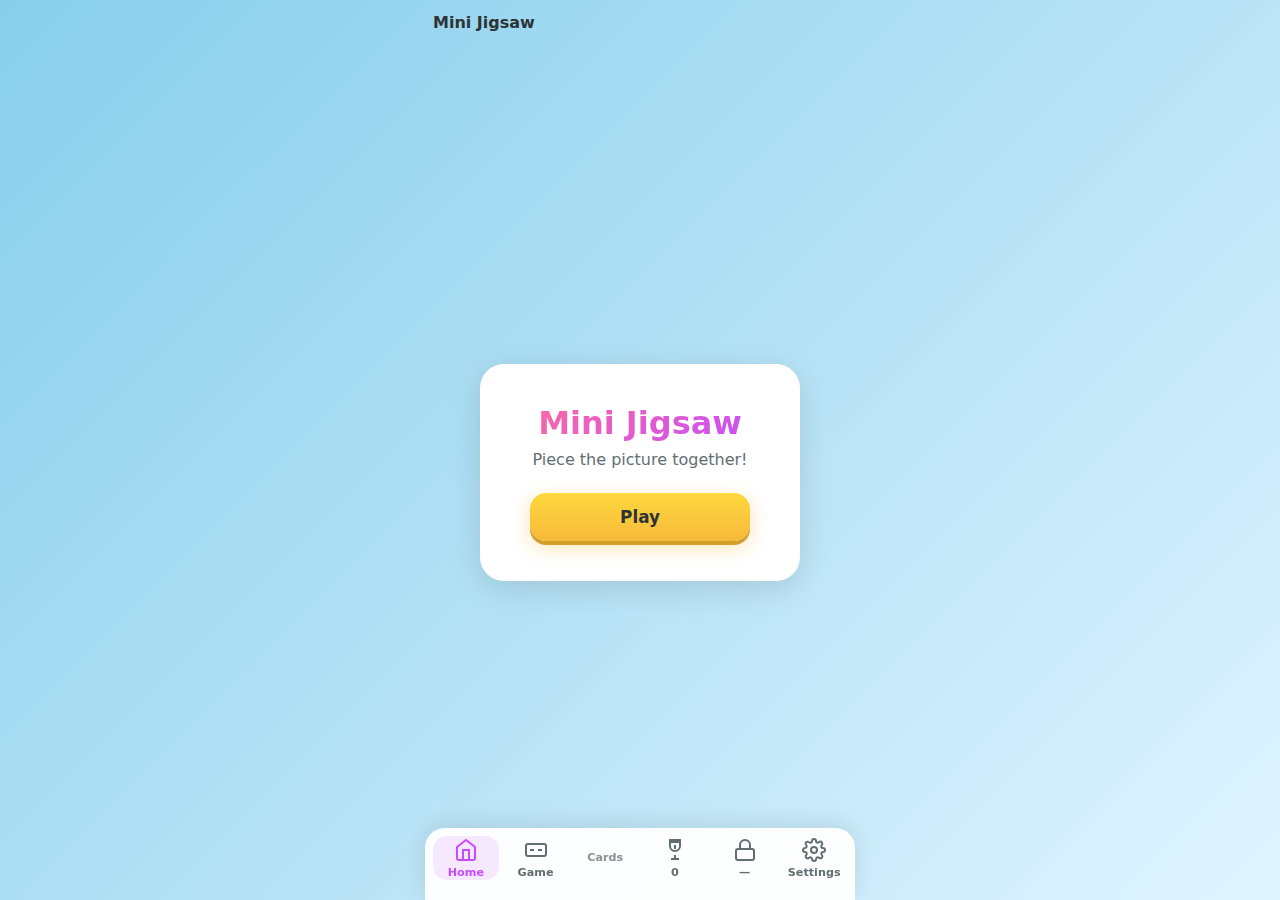
<file: Card_Puzzle/index.html>
<!DOCTYPE html>
<html lang="en">
<head>
  <meta charset="UTF-8">
  <meta name="viewport" content="width=device-width, initial-scale=1, viewport-fit=cover">
  <title>Mini Jigsaw Puzzle</title>
  <link rel="stylesheet" href="styles.css">
  <link rel="preload" as="image" href="assets/cards/card_01.png">
  <link rel="preload" as="image" href="assets/cards/card_02.png">
  <link rel="preload" as="image" href="assets/cards/card_03.png">
  <link rel="preload" as="image" href="assets/cards/card_04.png">
  <link rel="preload" as="image" href="assets/cards/card_05.png">
  <link rel="preload" as="image" href="assets/cards/card_06.png">
  <link rel="preload" as="image" href="assets/cards/card_07.png">
  <link rel="preload" as="image" href="assets/cards/card_08.png">
</head>
<body>
  <div id="app" class="app-layout">
    <header class="app-header" id="app-header">
      <div class="status-strip status-strip-game hidden" id="status-strip-game">
        <button id="btn-back" class="icon-btn btn-back" aria-label="Back">←</button>
        <div class="level-badge">
          <span id="level-number">1</span>
        </div>
        <div id="coins-display" class="coins-display">
          <span class="coins-icon">🪙</span>
          <span id="coins-count">0</span>
        </div>
        <div id="battle-pass-widget-game" class="battle-pass-widget battle-pass-widget--game hidden" aria-label="Battle Pass progress">
          <div class="battle-pass-widget-progress" role="progressbar" aria-valuenow="0" aria-valuemin="0" aria-valuemax="10">
            <span id="battle-pass-widget-fill-game" class="battle-pass-widget-fill" style="width: 0%"></span>
          </div>
          <button type="button" id="btn-battle-pass-widget-game" class="battle-pass-widget-btn">
            <span class="battle-pass-widget-icon" aria-hidden="true">⭐</span>
            <span id="battle-pass-widget-count-game" class="battle-pass-widget-count">0/10</span>
          </button>
        </div>
        <div id="wheel-widget-game" class="wheel-widget hidden" aria-label="Wheel of Fortune">
          <button type="button" id="btn-wheel-widget-game" class="wheel-widget-btn">
            <span class="wheel-widget-icon" aria-hidden="true">🎡</span>
            <span class="wheel-widget-label">FREE</span>
          </button>
          <span id="wheel-badge-game" class="wheel-badge hidden" aria-hidden="true">!</span>
        </div>
      </div>
      <div class="status-strip status-strip-start" id="status-strip-start">
        <span class="header-title">Mini Jigsaw</span>
        <div id="battle-pass-widget" class="battle-pass-widget hidden" aria-label="Battle Pass progress">
          <div class="battle-pass-widget-progress" role="progressbar" aria-valuenow="0" aria-valuemin="0" aria-valuemax="10">
            <span id="battle-pass-widget-fill" class="battle-pass-widget-fill" style="width: 0%"></span>
          </div>
          <button type="button" id="btn-battle-pass-widget" class="battle-pass-widget-btn">
            <span class="battle-pass-widget-icon" aria-hidden="true">⭐</span>
            <span id="battle-pass-widget-count" class="battle-pass-widget-count">0/10</span>
          </button>
        </div>
        <div id="wheel-widget" class="wheel-widget hidden" aria-label="Wheel of Fortune">
          <button type="button" id="btn-wheel-widget" class="wheel-widget-btn">
            <span class="wheel-widget-icon" aria-hidden="true">🎡</span>
            <span class="wheel-widget-label">FREE</span>
          </button>
          <span id="wheel-badge" class="wheel-badge hidden" aria-hidden="true">!</span>
        </div>
      </div>
    </header>

    <main class="app-main" id="app-main">
      <section id="start-screen" class="screen active">
        <div class="cards-progress-widget cards-progress-widget--home hidden" id="cards-progress-widget-home">
          <span class="cards-progress-label-inline">Cards:</span>
          <span id="cards-progress-text-home" class="cards-progress-numbers">0/8</span>
          <div class="cards-progress-bar cards-progress-bar--mini">
            <div id="cards-progress-fill-home" class="cards-progress-fill" style="width: 0%"></div>
          </div>
        </div>
        <div class="main-center">
          <div class="start-content">
            <h1 class="game-title">Mini Jigsaw</h1>
            <p class="game-subtitle">Piece the picture together!</p>
            <button id="btn-play" class="btn btn-primary">Play</button>
          </div>
        </div>
      </section>

      <section id="game-screen" class="screen">
        <div class="progress-bar">
          <span id="progress-text">Pieces placed 0 / 0</span>
        </div>
        <div class="game-area">
          <div class="board-area">
            <div id="puzzle-board" class="puzzle-board"></div>
          </div>
          <div class="tray-area">
            <div id="piece-tray" class="piece-tray"></div>
          </div>
        </div>
        <div id="debug-cheat-panel" class="debug-panel hidden">
          <button type="button" id="btn-skip-level" class="btn-debug">Skip Level</button>
        </div>
      </section>

      <section id="album-screen" class="screen">
        <header class="album-header">
          <button id="btn-album-back" class="icon-btn" aria-label="Back">←</button>
          <h1 class="album-title">Your Cards</h1>
          <div class="album-progress-wrap">
            <span id="album-progress-text">0/8</span>
          </div>
          <p id="album-event-timer" class="event-timer">Event ends in: —</p>
        </header>
        <div class="cards-progress-widget cards-progress-widget--album" id="cards-progress-widget-album">
          <div class="cards-progress-pill">
            <span class="cards-progress-label">Cards Collected:</span>
            <span id="cards-progress-text" class="cards-progress-numbers">0 / 8</span>
          </div>
          <div class="cards-progress-bar-wrap">
            <span class="cards-progress-icon cards-progress-icon--cards" aria-hidden="true">
              <svg width="28" height="28" viewBox="0 0 24 24" fill="none" stroke="currentColor" stroke-width="2.5"><rect x="2" y="4" width="8" height="16" rx="1"/><rect x="14" y="4" width="8" height="16" rx="1"/></svg>
            </span>
            <div class="cards-progress-bar">
              <div id="cards-progress-fill" class="cards-progress-fill" style="width: 0%"></div>
              <span class="cards-progress-fill-knob"></span>
            </div>
            <span id="cards-progress-gift" class="cards-progress-icon cards-progress-icon--gift" aria-hidden="true">
              <svg width="28" height="28" viewBox="0 0 24 24" fill="none" stroke="currentColor" stroke-width="2"><path d="M20 12v10H4V12"/><rect x="2" y="7" width="20" height="5" rx="1"/><path d="M12 22V7"/><path d="M12 7H7.5a2.5 2.5 0 0 1 0-5C11 2 12 7 12 7z"/><path d="M12 7h4.5a2.5 2.5 0 0 0 0-5C13 2 12 7 12 7z"/></svg>
              <span class="cards-progress-gift-lock hidden" id="cards-progress-gift-lock" aria-hidden="true">
                <svg width="14" height="14" viewBox="0 0 24 24" fill="currentColor"><rect x="3" y="11" width="18" height="11" rx="2"/><path d="M7 11V7a5 5 0 0 1 10 0v4" stroke="currentColor" stroke-width="2"/></svg>
              </span>
            </span>
          </div>
        </div>
        <div class="album-tabs" id="album-tabs" role="tablist" aria-label="Albums"></div>
        <div class="album-name" id="album-name">Safari</div>
        <div class="album-grid-wrap">
          <div id="album-grid" class="album-grid"></div>
        </div>
        <p id="album-tap-collect-hint" class="album-tap-collect hidden">Tap to Collect!</p>
      </section>
    </main>

    <nav class="bottom-nav" id="bottom-nav" aria-label="Main navigation">
      <button type="button" id="btn-cheat-auto" class="cheat-auto-btn nav-item cheat-auto-nav hidden" aria-label="Auto place one piece" title="Auto place one piece">
        <span class="cheat-auto-icon" aria-hidden="true">
          <svg width="20" height="20" viewBox="0 0 24 24" fill="none" stroke="currentColor" stroke-width="2"><path d="M13 2L3 14h9l-1 8 10-12h-9l1-8z"/></svg>
        </span>
        <span class="cheat-auto-label">AUTO</span>
      </button>
      <button type="button" class="nav-item" id="nav-home" data-screen="start-screen" aria-label="Home">
        <span class="nav-icon" aria-hidden="true">
          <svg width="24" height="24" viewBox="0 0 24 24" fill="none" stroke="currentColor" stroke-width="2"><path d="M3 9l9-7 9 7v11a2 2 0 0 1-2 2H5a2 2 0 0 1-2-2z"/><polyline points="9 22 9 12 15 12 15 22"/></svg>
        </span>
        <span class="nav-label">Home</span>
      </button>
      <button type="button" class="nav-item" id="nav-game" data-screen="game-screen" aria-label="Game">
        <span class="nav-icon" aria-hidden="true">
          <svg width="24" height="24" viewBox="0 0 24 24" fill="none" stroke="currentColor" stroke-width="2"><rect x="2" y="6" width="20" height="12" rx="2"/><path d="M6 12h4M14 12h4"/></svg>
        </span>
        <span class="nav-label">Game</span>
      </button>
      <button type="button" class="nav-item collection-btn" id="nav-collection" aria-label="Collection" title="Unlocks after Level 5" aria-disabled="false">
        <span class="nav-icon nav-icon-cards" aria-hidden="true">
          <svg width="24" height="24" viewBox="0 0 24 24" fill="none" stroke="currentColor" stroke-width="2"><rect x="2" y="4" width="8" height="16" rx="1"/><rect x="14" y="4" width="8" height="16" rx="1"/></svg>
        </span>
        <span class="nav-icon nav-icon-lock hidden" aria-hidden="true">
          <svg width="24" height="24" viewBox="0 0 24 24" fill="none" stroke="currentColor" stroke-width="2"><rect x="3" y="11" width="18" height="11" rx="2" ry="2"/><path d="M7 11V7a5 5 0 0 1 10 0v4"/></svg>
        </span>
        <span class="nav-label">Cards</span>
        <span class="collection-badge nav-badge hidden">!</span>
      </button>
      <button type="button" class="nav-item" id="nav-trophies" aria-label="Trophies">
        <span class="nav-icon" aria-hidden="true">
          <svg width="24" height="24" viewBox="0 0 24 24" fill="none" stroke="currentColor" stroke-width="2"><path d="M8 21h8M12 17v4M7 4h10v4a5 5 0 0 1-10 0V4z"/><path d="M7 4V2h10v2"/><path d="M12 7v4"/></svg>
        </span>
        <span class="nav-label"><span id="nav-trophies-count">0</span></span>
      </button>
      <button type="button" class="nav-item locked" id="nav-battle-pass" aria-label="Battle Pass (Unlocks at Level 4)" title="Unlocks at Level 4">
        <span class="nav-icon nav-icon-bp-star" aria-hidden="true">⭐</span>
        <span class="nav-icon nav-icon-bp-lock" aria-hidden="true">
          <svg width="24" height="24" viewBox="0 0 24 24" fill="none" stroke="currentColor" stroke-width="2"><rect x="3" y="11" width="18" height="11" rx="2" ry="2"/><path d="M7 11V7a5 5 0 0 1 10 0v4"/></svg>
        </span>
        <span class="nav-label"><span id="nav-battle-pass-count">0</span></span>
      </button>
      <button type="button" class="nav-item" id="nav-settings" aria-label="Settings">
        <span class="nav-icon" aria-hidden="true">
          <svg width="24" height="24" viewBox="0 0 24 24" fill="none" stroke="currentColor" stroke-width="2"><circle cx="12" cy="12" r="3"/><path d="M19.4 15a1.65 1.65 0 0 0 .33 1.82l.06.06a2 2 0 0 1 0 2.83 2 2 0 0 1-2.83 0l-.06-.06a1.65 1.65 0 0 0-1.82-.33 1.65 1.65 0 0 0-1 1.51V21a2 2 0 0 1-2 2 2 2 0 0 1-2-2v-.09A1.65 1.65 0 0 0 9 19.4a1.65 1.65 0 0 0-1.82.33l-.06.06a2 2 0 0 1-2.83 0 2 2 0 0 1 0-2.83l.06-.06a1.65 1.65 0 0 0 .33-1.82 1.65 1.65 0 0 0-1.51-1H3a2 2 0 0 1-2-2 2 2 0 0 1 2-2h.09A1.65 1.65 0 0 0 4.6 9a1.65 1.65 0 0 0-.33-1.82l-.06-.06a2 2 0 0 1 0-2.83 2 2 0 0 1 2.83 0l.06.06a1.65 1.65 0 0 0 1.82.33H9a1.65 1.65 0 0 0 1-1.51V3a2 2 0 0 1 2-2 2 2 0 0 1 2 2v.09a1.65 1.65 0 0 0 1 1.51 1.65 1.65 0 0 0 1.82-.33l.06-.06a2 2 0 0 1 2.83 0 2 2 0 0 1 0 2.83l-.06.06a1.65 1.65 0 0 0-.33 1.82V9a1.65 1.65 0 0 0 1.51 1H21a2 2 0 0 1 2 2 2 2 0 0 1-2 2h-.09a1.65 1.65 0 0 0-1.51 1z"/></svg>
        </span>
        <span class="nav-label">Settings</span>
      </button>
    </nav>
  </div>

  <div id="toast-card-found" class="toast-card hidden">
    <span class="toast-icon">🃏</span>
    <span>Card found!</span>
  </div>
  <div id="toast-collection-locked" class="toast-card hidden">
    <span class="toast-icon">🔒</span>
    <span>Unlocks after Level 5</span>
  </div>
  <div id="toast-battle-pass-locked" class="toast-card hidden">
    <span class="toast-icon">🔒</span>
    <span>Unlocks at Level 6</span>
  </div>
  <div id="toast-card-earned" class="toast-card hidden">
    <span class="toast-icon">🃏</span>
    <span>Card Earned!</span>
  </div>
  <div id="toast-event-ended" class="toast-card hidden">
    <span class="toast-icon">⏱</span>
    <span>Event ended</span>
  </div>

  <div id="battle-pass-unlock-modal" class="modal collection-overlay hidden" aria-modal="true" role="dialog">
    <div class="battle-pass-unlock-content">
      <h2 class="battle-pass-unlock-title">BATTLE PASS</h2>
      <p class="battle-pass-unlock-subtitle">Unlocked</p>
      <button type="button" id="btn-battle-pass-lets-go" class="btn btn-primary">Let's Go!</button>
    </div>
  </div>

  <div id="wheel-tutorial-overlay" class="modal wheel-tutorial-overlay hidden" aria-modal="true" role="dialog">
    <div class="wheel-tutorial-content">
      <p class="wheel-tutorial-text">Wheel of Fortune unlocked! Spin to win cards!</p>
      <button type="button" id="btn-wheel-tutorial-ok" class="btn btn-primary">Tap to continue</button>
    </div>
  </div>

  <div id="wheel-modal" class="modal wheel-modal-overlay hidden" aria-modal="true" role="dialog" aria-labelledby="wheel-modal-title">
    <div class="wheel-modal-content">
      <div class="wheel-modal-header">
        <h2 id="wheel-modal-title" class="wheel-modal-title">WHEEL OF FORTUNE</h2>
        <button type="button" id="btn-wheel-close" class="wheel-close-btn" aria-label="Close">×</button>
      </div>
      <div class="wheel-container-wrap">
        <div class="wheel-pointer" aria-hidden="true"></div>
        <div id="wheel-rotatable" class="wheel-rotatable">
          <div id="wheel-segments" class="wheel-segments"></div>
        </div>
      </div>
      <p id="wheel-subtitle" class="wheel-subtitle">Spin the wheel for free.</p>
      <button type="button" id="btn-wheel-spin" class="btn wheel-spin-btn">FREE</button>
      <button type="button" id="btn-wheel-spin-cheat" class="btn wheel-spin-cheat-btn">SPIN Cheat</button>
      <p id="wheel-timer" class="wheel-timer hidden">Next free spin in: <span id="wheel-timer-value">00:00:00</span></p>
    </div>
  </div>

  <div id="wheel-reward-modal" class="modal collection-overlay hidden" aria-modal="true" role="dialog">
    <div class="wheel-reward-content">
      <h2 class="wheel-reward-title">You won a Card!</h2>
      <div class="wheel-reward-card-back" id="wheel-reward-card-back"></div>
      <button type="button" id="btn-wheel-reward-ok" class="btn btn-primary">Awesome!</button>
    </div>
  </div>

  <div id="battle-pass-modal" class="modal collection-overlay hidden" aria-modal="true" role="dialog" aria-labelledby="battle-pass-modal-title">
    <div class="battle-pass-modal-content">
      <h2 id="battle-pass-modal-title" class="battle-pass-modal-title">Battle Pass</h2>
      <p id="battle-pass-event-timer" class="event-timer event-timer--bp">Event ends in: —</p>
      <div class="battle-pass-progress-wrap">
        <span class="battle-pass-progress-label">Stars</span>
        <span id="battle-pass-modal-count" class="battle-pass-progress-count">0</span>
      </div>
      <p id="battle-pass-modal-toward" class="battle-pass-modal-desc">0/10 toward next card</p>
      <div class="battle-pass-modal-bar-wrap">
        <span id="battle-pass-modal-fill" class="battle-pass-modal-fill" style="width: 0%"></span>
      </div>
      <div id="battle-pass-reward-list" class="battle-pass-reward-list"></div>
      <p class="battle-pass-modal-desc">Collect stars during levels to earn album cards!</p>
      <button type="button" id="btn-battle-pass-close" class="btn btn-primary">Done</button>
    </div>
  </div>

  <div id="collection-unlock-modal" class="modal collection-overlay hidden">
    <div class="collection-unlock-content">
      <div class="collection-unlock-header">
        <div class="collection-cards-preview" id="collection-unlock-preview"></div>
        <h2 class="collection-unlock-title">COLLECTION</h2>
        <p class="collection-unlock-subtitle">Unlocked</p>
      </div>
      <div class="collection-unlock-body">
        <p class="collection-unlock-desc">Discover and capture 3 special Blockies!</p>
        <div class="collection-unlock-placeholders" id="collection-unlock-placeholders"></div>
        <button id="btn-collection-lets-go" class="btn btn-lets-go">Let's Go!</button>
      </div>
      <div class="tap-to-skip-bar" id="collection-unlock-skip">
        <span class="tap-to-skip-text">Tap to skip</span>
      </div>
    </div>
  </div>

  <div id="collection-tutorial-overlay" class="modal collection-overlay hidden">
    <div class="collection-tutorial-content">
      <div class="tutorial-speech-bubble" id="collection-tutorial-bubble">
        <p id="collection-tutorial-text"></p>
      </div>
      <div class="tap-to-skip-bar" id="collection-tutorial-skip">
        <span class="tap-to-skip-text">Tap to skip</span>
      </div>
    </div>
  </div>

  <div id="final-reward-modal" class="modal final-reward-overlay hidden" aria-modal="true" role="dialog" aria-labelledby="final-reward-title">
    <div class="final-reward-content">
      <h2 id="final-reward-title" class="final-reward-title">Your Reward!</h2>
      <p class="final-reward-subtitle">Congratulations!</p>
      <div class="final-reward-trophy-wrap">
        <div class="final-reward-rays" aria-hidden="true"></div>
        <div class="final-reward-trophy" aria-hidden="true">
          <svg width="80" height="80" viewBox="0 0 24 24" fill="none" stroke="currentColor" stroke-width="1.5"><path d="M6 9H4.5a2.5 2.5 0 0 1 0-5H6"/><path d="M18 9h1.5a2.5 2.5 0 0 0 0-5H18"/><path d="M4 22h16"/><path d="M5 9v13"/><path d="M19 9v13"/><path d="M9 9h6v4a3 3 0 0 1-6 0V9z"/><path d="M12 2v3"/><path d="M8 5l4-2 4 2"/></svg>
        </div>
      </div>
      <p class="final-reward-desc">You collected all the cards!</p>
      <button type="button" id="btn-final-reward-close" class="btn btn-primary final-reward-cta">Awesome!</button>
    </div>
  </div>

  <div id="reward-modal" class="modal collection-overlay hidden">
    <div class="reward-modal-content">
      <h2 class="reward-title">NEW BLOCKIE<br>DISCOVERED!</h2>
      <div class="reward-character-wrap" id="reward-character-wrap"></div>
      <p class="reward-name" id="reward-name">Truffle</p>
      <span class="reward-rarity" id="reward-rarity">Common</span>
      <div class="reward-progress-bar" id="reward-progress-bar">
        <span id="reward-progress-text">0/6</span>
      </div>
      <div class="tap-to-skip-bar" id="reward-modal-skip">
        <span class="tap-to-skip-text">Tap to continue</span>
      </div>
    </div>
  </div>

  <div id="win-modal" class="modal hidden">
    <div class="modal-content win-modal-content">
      <h2>Level Complete!</h2>
      <div id="win-stars" class="stars-container">
        <span class="star" data-star="1">★</span>
        <span class="star" data-star="2">★</span>
        <span class="star" data-star="3">★</span>
      </div>
      <p id="win-stats" class="win-stats"></p>
      <button id="btn-next-level" class="btn btn-primary">Next Level</button>
      <button id="btn-replay" class="btn btn-secondary">Replay</button>
    </div>
  </div>

  <div id="settings-modal" class="modal hidden">
    <div class="modal-content">
      <h2>Settings</h2>
      <div class="setting-row">
        <label for="toggle-music">Music</label>
        <button id="toggle-music" class="toggle-btn" role="switch" aria-checked="false"></button>
      </div>
      <div class="setting-row">
        <label for="toggle-sfx">Sound effects</label>
        <button id="toggle-sfx" class="toggle-btn" role="switch" aria-checked="true"></button>
      </div>
      <div class="setting-row">
        <span>Trophies</span>
        <span id="settings-trophies-count">0</span>
      </div>
      <div class="setting-row setting-row--gold-cup hidden" id="settings-gold-cup-row">
        <span>Golden Cup</span>
        <span class="settings-trophy-icon" aria-hidden="true">🏆</span>
      </div>
      <div class="setting-row">
        <button id="btn-reset-progress" class="btn btn-secondary">Reset progress</button>
      </div>
      <div class="setting-row">
        <button id="btn-cheat-open-all-albums" class="btn btn-secondary" title="Unlock collection and all album cards">Open all albums</button>
      </div>
      <button id="btn-close-settings" class="btn btn-primary">Done</button>
    </div>
  </div>

  <script src="game.js"></script>
</body>
</html>
</file>
<file: Card_Puzzle/styles.css>
/* ===== Mini Jigsaw Puzzle - Phone-first, bottom nav ===== */
:root {
  --nav-h: 72px;
  --safe-bottom: env(safe-area-inset-bottom, 0px);
  --safe-top: env(safe-area-inset-top, 0px);
  --header-h: 44px;
  --bg-gradient-start: #87ceeb;
  --bg-gradient-end: #e0f4ff;
  --card-bg: #ffffff;
  --card-shadow: 0 8px 32px rgba(0, 0, 0, 0.12);
  --card-radius: 24px;
  --btn-primary-bg: linear-gradient(180deg, #ffd93d 0%, #f6b93b 100%);
  --btn-primary-shadow: 0 4px 0 #d4a02a, 0 6px 20px rgba(246, 185, 59, 0.4);
  --btn-secondary-bg: linear-gradient(180deg, #a8e6cf 0%, #88d4ab 100%);
  --accent-pink: #ff6b9d;
  --accent-purple: #c44dff;
  --text-dark: #2d3436;
  --text-muted: #636e72;
  --success: #00b894;
  --error: #ff7675;
  --transition: 0.25s cubic-bezier(0.34, 1.56, 0.64, 1);
}

* {
  box-sizing: border-box;
  margin: 0;
  padding: 0;
}

html {
  -webkit-tap-highlight-color: transparent;
}

body {
  font-family: "Nunito", "Segoe UI", system-ui, sans-serif;
  background: linear-gradient(135deg, var(--bg-gradient-start) 0%, var(--bg-gradient-end) 100%);
  min-height: 100vh;
  min-height: 100dvh;
  color: var(--text-dark);
  overflow-x: hidden;
  touch-action: manipulation;
  padding: 0;
}

.app-layout {
  min-height: 100vh;
  min-height: 100dvh;
  display: flex;
  flex-direction: column;
  max-width: 430px;
  margin: 0 auto;
  position: relative;
}

.app-header {
  flex-shrink: 0;
  min-height: var(--header-h);
  padding-top: var(--safe-top);
  display: flex;
  align-items: center;
  justify-content: center;
  padding-left: 8px;
  padding-right: 8px;
}

.status-strip {
  display: flex;
  align-items: center;
  justify-content: space-between;
  width: 100%;
  min-height: 44px;
}

.status-strip.hidden {
  display: none !important;
}

.status-strip-start .header-title {
  font-size: 1rem;
  font-weight: 800;
  color: var(--text-dark);
}

.status-strip-game .level-badge {
  margin: 0 4px;
}

.battle-pass-widget {
  display: flex;
  align-items: center;
  gap: 6px;
}

.battle-pass-widget.hidden {
  display: none !important;
}

.battle-pass-widget-progress {
  width: 40px;
  height: 6px;
  background: rgba(0,0,0,0.12);
  border-radius: 3px;
  overflow: hidden;
}

.battle-pass-widget-fill {
  display: block;
  height: 100%;
  background: linear-gradient(90deg, #f6b93b, #ffd93d);
  border-radius: 3px;
  transition: width 0.2s ease;
}

.battle-pass-widget-btn {
  display: inline-flex;
  align-items: center;
  gap: 4px;
  padding: 6px 10px;
  border: 2px solid #c4a574;
  border-radius: 10px;
  background: linear-gradient(180deg, #f5ecd8 0%, #e8dcc4 100%);
  font-size: 0.9rem;
  font-weight: 700;
  color: var(--text-dark);
  font-family: inherit;
  cursor: pointer;
  min-height: 44px;
  -webkit-tap-highlight-color: transparent;
}

.battle-pass-widget-btn:active {
  transform: scale(0.98);
}

.battle-pass-widget-icon {
  font-size: 1.1rem;
}

.battle-pass-widget-count {
  min-width: 1.2em;
}

.nav-item#nav-battle-pass .nav-icon-bp-star,
.nav-item#nav-battle-pass .nav-icon-bp-lock {
  display: flex;
  align-items: center;
  justify-content: center;
}

.nav-item#nav-battle-pass:not(.locked) .nav-icon-bp-lock {
  display: none !important;
}

.nav-item#nav-battle-pass.locked .nav-icon-bp-star {
  display: none !important;
}

.nav-item#nav-battle-pass.locked .nav-icon-bp-lock {
  display: flex !important;
}

.btn-back {
  min-width: 44px;
  min-height: 44px;
}

.app-main {
  flex: 1;
  display: flex;
  flex-direction: column;
  min-height: 0;
  overflow: hidden;
  padding-bottom: 0;
}
.app-main .screen.active {
  flex: 1;
  display: flex;
  flex-direction: column;
  min-height: 0;
  overflow: hidden;
}

/* ----- Bottom nav ----- */
.bottom-nav {
  position: fixed;
  bottom: 0;
  left: 50%;
  transform: translateX(-50%);
  width: 100%;
  max-width: 430px;
  height: calc(var(--nav-h) + var(--safe-bottom));
  padding-bottom: var(--safe-bottom);
  padding-left: 8px;
  padding-right: 8px;
  padding-top: 8px;
  background: rgba(255, 255, 255, 0.96);
  border-radius: 20px 20px 0 0;
  box-shadow: 0 -4px 24px rgba(0, 0, 0, 0.1);
  display: flex;
  align-items: flex-start;
  justify-content: space-around;
  z-index: 200;
  gap: 4px;
}

.nav-item {
  flex: 1;
  min-width: 0;
  min-height: 44px;
  display: flex;
  flex-direction: column;
  align-items: center;
  justify-content: center;
  gap: 2px;
  border: none;
  background: transparent;
  border-radius: 14px;
  cursor: pointer;
  font-family: inherit;
  color: var(--text-muted);
  font-size: 0.7rem;
  font-weight: 700;
  transition: background 0.2s, color 0.2s, transform 0.15s;
  position: relative;
  -webkit-tap-highlight-color: transparent;
}

.nav-item:active {
  transform: scale(0.95);
}

.nav-item:hover,
.nav-item:focus-visible {
  color: var(--text-dark);
  background: rgba(0, 0, 0, 0.06);
}

.nav-item.active {
  color: var(--accent-purple);
  background: rgba(196, 77, 255, 0.12);
}

.nav-icon {
  display: flex;
  align-items: center;
  justify-content: center;
  width: 28px;
  height: 28px;
}

.nav-icon svg {
  width: 24px;
  height: 24px;
}

.nav-label {
  line-height: 1.2;
}

.nav-item.collection-btn.locked {
  opacity: 0.75;
}
.nav-item.collection-btn.locked .nav-icon-cards {
  display: none;
}
.nav-item.collection-btn .nav-icon-lock {
  display: none;
}
.nav-item.collection-btn.locked .nav-icon-lock {
  display: flex;
  align-items: center;
  justify-content: center;
}
.nav-item.collection-btn[aria-disabled="true"] {
  cursor: not-allowed;
  pointer-events: auto;
}

.nav-item.event-ended {
  opacity: 0.65;
  color: var(--text-muted);
}

.nav-badge {
  position: absolute;
  top: 2px;
  right: 50%;
  margin-right: -20px;
  min-width: 16px;
  height: 16px;
  border-radius: 50%;
  background: var(--error);
  color: #fff;
  font-size: 0.65rem;
  font-weight: 800;
  display: flex;
  align-items: center;
  justify-content: center;
  padding: 0 3px;
}

.nav-badge.hidden {
  display: none !important;
}

/* ----- Screens ----- */
.screen {
  display: none;
  flex-direction: column;
  min-height: 280px;
  padding: 12px 16px;
  animation: fadeIn 0.3s ease;
}

.screen.active {
  display: flex;
}

.main-center {
  flex: 1;
  display: flex;
  align-items: center;
  justify-content: center;
  min-height: 0;
  padding: 12px 16px;
}

#game-screen {
  position: relative;
  padding-bottom: calc(var(--nav-h) + var(--safe-bottom) + 16px);
}

#game-screen .game-area {
  flex: 1;
  display: flex;
  flex-direction: column;
  min-height: 0;
  overflow: hidden;
  gap: 0;
}

#game-screen .board-area {
  flex: 1;
  min-height: 0;
  display: flex;
  align-items: center;
  justify-content: center;
  padding: 8px 0;
}

#game-screen .tray-area {
  flex-shrink: 0;
  max-height: 180px;
  min-height: 100px;
  overflow: hidden;
  display: flex;
  flex-direction: column;
}

@keyframes fadeIn {
  from { opacity: 0; }
  to { opacity: 1; }
}

/* ----- Start screen ----- */
#start-screen {
  padding: 0;
}
#start-screen .main-center {
  width: 100%;
}

.start-content {
  text-align: center;
  background: var(--card-bg);
  padding: 40px 24px;
  border-radius: var(--card-radius);
  box-shadow: var(--card-shadow);
  width: 100%;
  max-width: 320px;
}

.game-title {
  font-size: 2rem;
  font-weight: 800;
  background: linear-gradient(135deg, var(--accent-pink), var(--accent-purple));
  -webkit-background-clip: text;
  -webkit-text-fill-color: transparent;
  background-clip: text;
  margin-bottom: 8px;
}

.game-subtitle {
  color: var(--text-muted);
  margin-bottom: 24px;
  font-size: 1rem;
}

/* ----- Buttons ----- */
.btn {
  display: inline-block;
  padding: 14px 28px;
  border: none;
  border-radius: 16px;
  font-size: 1.05rem;
  font-weight: 700;
  cursor: pointer;
  transition: transform var(--transition), box-shadow 0.2s;
  font-family: inherit;
  min-height: 48px;
}

.btn:active {
  transform: scale(0.97);
}

.btn-primary {
  background: var(--btn-primary-bg);
  color: var(--text-dark);
  box-shadow: var(--btn-primary-shadow);
  margin-bottom: 0;
  width: 100%;
  max-width: 220px;
}

.btn-primary:hover,
.btn-primary:focus-visible {
  transform: translateY(-2px);
  box-shadow: 0 6px 0 #d4a02a, 0 8px 24px rgba(246, 185, 59, 0.5);
}

.btn-secondary {
  background: var(--btn-secondary-bg);
  color: var(--text-dark);
  box-shadow: 0 4px 0 #6ab88a;
  margin-top: 8px;
}

/* ----- Level badge & coins (status strip) ----- */
.level-badge {
  background: linear-gradient(135deg, #ffd93d, #f6b93b);
  color: var(--text-dark);
  font-weight: 800;
  font-size: 1rem;
  padding: 6px 14px;
  border-radius: 16px;
  box-shadow: 0 2px 8px rgba(246, 185, 59, 0.4);
}

.coins-display {
  display: flex;
  align-items: center;
  gap: 4px;
  font-weight: 700;
  color: var(--text-dark);
  font-size: 0.95rem;
}

.coins-icon {
  font-size: 1.2rem;
}

.icon-btn {
  min-width: 44px;
  min-height: 44px;
  border: none;
  border-radius: 12px;
  background: rgba(0, 0, 0, 0.06);
  font-size: 1.3rem;
  cursor: pointer;
  transition: background 0.2s;
  display: inline-flex;
  align-items: center;
  justify-content: center;
}

.icon-btn:active {
  background: rgba(0, 0, 0, 0.12);
}

/* ----- Cheat AUTO button (in bottom nav, next to Home; height like Skip Level) ----- */
.cheat-auto-btn.cheat-auto-nav {
  flex: 0 0 auto;
  width: auto;
  min-width: 0;
  flex-direction: row;
  display: inline-flex;
  align-items: center;
  justify-content: center;
  gap: 4px;
  padding: 8px 14px;
  min-height: 44px;
  border: none;
  border-radius: 10px;
  background: rgba(0, 0, 0, 0.12);
  color: var(--text-muted);
  font-size: 0.75rem;
  font-weight: 600;
  font-family: inherit;
  cursor: pointer;
  box-shadow: none;
  transition: background 0.2s, opacity 0.2s, transform 0.15s;
  -webkit-tap-highlight-color: transparent;
}

.cheat-auto-btn.cheat-auto-nav:hover:not(:disabled),
.cheat-auto-btn.cheat-auto-nav:focus-visible:not(:disabled) {
  background: rgba(0, 0, 0, 0.18);
  color: var(--text-dark);
}

.cheat-auto-btn.cheat-auto-nav:active:not(:disabled) {
  transform: scale(0.98);
}

.cheat-auto-btn:disabled,
.cheat-auto-btn.cheat-auto-disabled {
  opacity: 0.5;
  cursor: not-allowed;
}

.cheat-auto-btn.hidden {
  display: none !important;
}

.cheat-auto-icon {
  display: flex;
  align-items: center;
  justify-content: center;
}

.cheat-auto-icon svg {
  width: 20px;
  height: 20px;
}

/* Flying piece clone for cheat AUTO */
.cheat-fly-piece {
  position: fixed;
  z-index: 999;
  pointer-events: none;
  border-radius: 8px;
  box-shadow: 0 4px 12px rgba(0, 0, 0, 0.3);
  background-size: cover;
  background-position: center;
  transition: left 0.25s ease-out, top 0.25s ease-out;
}

/* ----- Progress bar ----- */
.progress-bar {
  text-align: center;
  padding: 8px 0;
  font-weight: 700;
  color: var(--text-dark);
  font-size: 0.9rem;
}

/* ----- Game area ----- */
.game-area {
  flex: 1;
  display: flex;
  flex-direction: column;
  gap: 12px;
  overflow: hidden;
  min-height: 0;
}

.board-area .puzzle-board {
  flex-shrink: 0;
}

.puzzle-board {
  background: var(--card-bg);
  border-radius: var(--card-radius);
  box-shadow: var(--card-shadow);
  padding: 10px;
  min-height: 180px;
  display: flex;
  align-items: center;
  justify-content: center;
}

.puzzle-board .board-grid {
  display: grid;
  gap: 2px;
  position: relative;
}

.puzzle-board .slot {
  background: rgba(0, 0, 0, 0.06);
  border-radius: 8px;
  position: relative;
  overflow: visible;
  transition: background 0.2s;
}

.puzzle-board .slot.filled {
  background: transparent;
}

.puzzle-board .piece-in-slot {
  width: 100%;
  height: 100%;
  position: absolute;
  top: 0;
  left: 0;
  background-size: cover;
  background-position: center;
  pointer-events: none;
  border-radius: 6px;
}

.tray-area .piece-tray {
  flex: 1;
  min-height: 80px;
  max-height: 180px;
}

.piece-tray {
  background: rgba(255, 255, 255, 0.9);
  border-radius: var(--card-radius);
  box-shadow: 0 -2px 16px rgba(0, 0, 0, 0.06);
  padding: 10px;
  overflow-x: auto;
  overflow-y: hidden;
  display: flex;
  flex-wrap: wrap;
  gap: 8px;
  align-content: flex-start;
  justify-content: center;
  align-items: center;
  -webkit-overflow-scrolling: touch;
}

.piece-tray .tray-piece {
  flex-shrink: 0;
  border-radius: 10px;
  cursor: grab;
  touch-action: none;
  box-shadow: 0 4px 12px rgba(0, 0, 0, 0.15);
  transition: transform var(--transition);
  position: relative;
  background-size: cover;
  background-position: center;
}

.piece-tray .tray-piece:active {
  cursor: grabbing;
}

.piece-tray .tray-piece.dragging {
  z-index: 1000;
  pointer-events: none;
  transform: scale(1.05);
  box-shadow: 0 8px 24px rgba(0, 0, 0, 0.25);
}

.piece-tray .tray-piece.wrong-drop {
  animation: shake 0.5s ease;
}

@keyframes shake {
  0%, 100% { transform: translateX(0); }
  20% { transform: translateX(-8px); }
  40% { transform: translateX(8px); }
  60% { transform: translateX(-6px); }
  80% { transform: translateX(6px); }
}

.piece-tray .tray-piece.snap-success,
.puzzle-board .piece-in-slot.just-placed {
  animation: pop-sparkle 0.5s ease forwards;
}

@keyframes pop-sparkle {
  0% { transform: scale(1); }
  30% { transform: scale(1.15); }
  60% { transform: scale(0.98); }
  100% { transform: scale(1); }
}

.sparkle {
  position: absolute;
  width: 12px;
  height: 12px;
  background: radial-gradient(circle, #fff 30%, transparent 70%);
  border-radius: 50%;
  pointer-events: none;
  animation: sparkle-fade 0.6s ease forwards;
}

@keyframes sparkle-fade {
  0% { opacity: 1; transform: scale(0.5); }
  100% { opacity: 0; transform: scale(2); }
}

/* ----- Debug panel ----- */
.debug-panel {
  position: absolute;
  bottom: 80px;
  right: 16px;
  z-index: 100;
}

.debug-panel.hidden {
  display: none !important;
}

.btn-debug {
  padding: 8px 14px;
  font-size: 0.75rem;
  font-weight: 600;
  border: none;
  border-radius: 10px;
  background: rgba(0, 0, 0, 0.12);
  color: var(--text-muted);
  cursor: pointer;
  font-family: inherit;
  min-height: 44px;
}

.btn-debug:active {
  transform: scale(0.98);
}

/* ----- Toast ----- */
.toast-card {
  position: fixed;
  bottom: calc(var(--nav-h) + var(--safe-bottom) + 16px);
  left: 50%;
  transform: translateX(-50%);
  z-index: 700;
  display: flex;
  align-items: center;
  gap: 8px;
  padding: 12px 20px;
  background: var(--card-bg);
  border-radius: 16px;
  box-shadow: var(--card-shadow);
  font-weight: 700;
  color: var(--text-dark);
  animation: toastIn 0.3s ease;
  max-width: 90vw;
}

.toast-card.hidden {
  display: none !important;
}

@keyframes toastIn {
  from { opacity: 0; transform: translateX(-50%) translateY(8px); }
  to { opacity: 1; transform: translateX(-50%) translateY(0); }
}

/* ----- Modals ----- */
.modal {
  position: fixed;
  inset: 0;
  background: rgba(0, 0, 0, 0.5);
  z-index: 600;
  display: flex;
  align-items: center;
  justify-content: center;
  padding: 16px;
  padding-bottom: calc(var(--nav-h) + var(--safe-bottom) + 16px);
  animation: fadeIn 0.3s ease;
  overflow-y: auto;
}

.modal.hidden {
  display: none;
}

.modal-content {
  background: var(--card-bg);
  padding: 24px;
  border-radius: var(--card-radius);
  box-shadow: var(--card-shadow);
  max-width: 340px;
  width: 100%;
  text-align: center;
  animation: modalSlide 0.35s cubic-bezier(0.34, 1.56, 0.64, 1);
  margin: auto;
}

@keyframes modalSlide {
  from { opacity: 0; transform: scale(0.95) translateY(16px); }
  to { opacity: 1; transform: scale(1) translateY(0); }
}

.modal-content h2 {
  margin-bottom: 16px;
  font-size: 1.4rem;
  color: var(--text-dark);
}

.win-modal-content .stars-container {
  display: flex;
  justify-content: center;
  gap: 8px;
  margin: 16px 0;
  font-size: 2.2rem;
}

.win-modal-content .star {
  color: #ddd;
  transition: color 0.3s, transform 0.3s;
}

.win-modal-content .star.earned {
  color: #ffd93d;
  transform: scale(1.2);
  text-shadow: 0 0 12px rgba(255, 217, 61, 0.6);
}

.win-stats {
  color: var(--text-muted);
  font-size: 0.9rem;
  margin-bottom: 20px;
}

.win-modal-content .btn {
  margin: 4px 8px;
  min-height: 48px;
}

.setting-row {
  display: flex;
  align-items: center;
  justify-content: space-between;
  margin-bottom: 16px;
  flex-wrap: wrap;
  gap: 8px;
  min-height: 44px;
}

.setting-row label {
  font-weight: 600;
  color: var(--text-dark);
}

.toggle-btn {
  width: 52px;
  height: 28px;
  min-width: 52px;
  border-radius: 14px;
  border: none;
  background: #ddd;
  cursor: pointer;
  position: relative;
  transition: background 0.2s;
}

.toggle-btn[aria-checked="true"] {
  background: var(--success);
}

.toggle-btn::after {
  content: "";
  position: absolute;
  width: 24px;
  height: 24px;
  border-radius: 50%;
  background: white;
  top: 2px;
  left: 2px;
  box-shadow: 0 2px 4px rgba(0, 0, 0, 0.2);
  transition: transform 0.2s;
}

.toggle-btn[aria-checked="true"]::after {
  transform: translateX(24px);
}

#btn-close-settings {
  margin-top: 16px;
  width: 100%;
  min-height: 48px;
}

/* ----- Battle Pass unlock & modal ----- */
.battle-pass-unlock-content {
  max-width: 320px;
  width: 100%;
  background: linear-gradient(180deg, #fff8e7 0%, #f5ecd8 100%);
  border: 5px solid #c4a574;
  border-radius: 24px;
  padding: 28px 24px;
  text-align: center;
  box-shadow: 0 8px 0 #8b7355, 0 16px 40px rgba(0,0,0,0.25);
  animation: modalSlide 0.4s cubic-bezier(0.34, 1.56, 0.64, 1);
}

.battle-pass-unlock-title {
  font-size: 1.5rem;
  font-weight: 800;
  color: #8b4513;
  margin: 0 0 8px;
}

.battle-pass-unlock-subtitle {
  font-size: 1.1rem;
  font-weight: 700;
  color: #6b5344;
  margin: 0 0 24px;
}

.battle-pass-modal-content {
  max-width: 340px;
  width: 100%;
  background: linear-gradient(180deg, #fff8e7 0%, #e8dcc4 100%);
  border: 5px solid #c4a574;
  border-radius: 24px;
  padding: 24px 20px;
  text-align: center;
  box-shadow: 0 8px 0 #8b7355, 0 16px 40px rgba(0,0,0,0.25);
  animation: modalSlide 0.4s cubic-bezier(0.34, 1.56, 0.64, 1);
}

.battle-pass-modal-title {
  font-size: 1.4rem;
  font-weight: 800;
  color: #8b4513;
  margin: 0 0 8px;
}

.battle-pass-modal-content .event-timer--bp {
  margin: 0 0 12px;
}

.battle-pass-progress-wrap {
  margin-bottom: 12px;
  font-weight: 700;
  font-size: 1.1rem;
  color: var(--text-dark);
}

.battle-pass-progress-count {
  margin-left: 4px;
}

.battle-pass-modal-desc {
  font-size: 0.9rem;
  color: var(--text-muted);
  margin: 0 0 8px;
  line-height: 1.4;
}

.battle-pass-modal-bar-wrap {
  height: 10px;
  background: rgba(0,0,0,0.1);
  border-radius: 5px;
  overflow: hidden;
  margin-bottom: 16px;
}

.battle-pass-modal-fill {
  display: block;
  height: 100%;
  background: linear-gradient(90deg, #f6b93b, #ffd93d);
  border-radius: 5px;
  transition: width 0.2s ease;
}

.battle-pass-reward-list {
  margin-bottom: 16px;
}

.battle-pass-reward-row {
  display: flex;
  justify-content: space-between;
  align-items: center;
  padding: 8px 0;
  font-size: 0.95rem;
  color: var(--text-dark);
  border-bottom: 1px solid rgba(0,0,0,0.08);
}

.battle-pass-reward-row.claimed {
  color: var(--text-muted);
}

.battle-pass-reward-row .battle-pass-reward-tier {
  font-weight: 700;
}

/* ===== Wheel of Fortune ===== */
.wheel-widget {
  position: relative;
  display: flex;
  align-items: center;
}

.wheel-widget.hidden {
  display: none !important;
}

.wheel-widget-btn {
  display: inline-flex;
  flex-direction: column;
  align-items: center;
  gap: 2px;
  padding: 4px 8px;
  border: 2px solid #c4a574;
  border-radius: 12px;
  background: linear-gradient(180deg, #ffd93d 0%, #f6b93b 50%, #2d5a27 100%);
  color: #1a1a1a;
  font-size: 0.7rem;
  font-weight: 800;
  font-family: inherit;
  cursor: pointer;
  min-height: 44px;
  min-width: 44px;
  -webkit-tap-highlight-color: transparent;
  box-shadow: 0 2px 6px rgba(0,0,0,0.25);
}

.wheel-widget-btn:active {
  transform: scale(0.98);
}

.wheel-widget-icon {
  font-size: 1.4rem;
  line-height: 1;
}

.wheel-widget-label {
  text-transform: uppercase;
  text-shadow: 0 1px 0 rgba(255,255,255,0.5);
}

.wheel-badge {
  position: absolute;
  top: -4px;
  right: -4px;
  width: 18px;
  height: 18px;
  border-radius: 50%;
  background: #e74c3c;
  color: #fff;
  font-size: 0.75rem;
  font-weight: 800;
  display: flex;
  align-items: center;
  justify-content: center;
  line-height: 1;
  box-shadow: 0 1px 3px rgba(0,0,0,0.3);
  pointer-events: none;
}

.wheel-badge.hidden {
  display: none !important;
}

.wheel-tutorial-overlay {
  background: rgba(0,0,0,0.6);
  display: flex;
  align-items: center;
  justify-content: center;
  padding: 24px;
}

.wheel-tutorial-content {
  background: linear-gradient(180deg, #fff9e6 0%, #fff 100%);
  border-radius: 20px;
  padding: 28px;
  max-width: 320px;
  text-align: center;
  box-shadow: 0 8px 32px rgba(0,0,0,0.2);
  border: 3px solid #f6b93b;
}

.wheel-tutorial-text {
  font-size: 1.1rem;
  font-weight: 700;
  color: var(--text-dark);
  margin: 0 0 20px;
  line-height: 1.4;
}

.wheel-modal-overlay {
  background: linear-gradient(180deg, #1e3a5f 0%, #0d1f33 100%);
  display: flex;
  align-items: center;
  justify-content: center;
  padding: var(--safe-top) 16px 24px;
}

.wheel-modal-content {
  width: 100%;
  max-width: 360px;
  display: flex;
  flex-direction: column;
  align-items: center;
}

.wheel-modal-header {
  display: flex;
  align-items: center;
  justify-content: center;
  position: relative;
  width: 100%;
  margin-bottom: 12px;
}

.wheel-modal-title {
  font-size: 1.25rem;
  font-weight: 800;
  color: #ff9f43;
  text-transform: uppercase;
  text-shadow: 0 2px 0 rgba(0,0,0,0.3);
  margin: 0;
}

.wheel-close-btn {
  position: absolute;
  right: 0;
  top: 50%;
  transform: translateY(-50%);
  width: 36px;
  height: 36px;
  border-radius: 50%;
  background: #e74c3c;
  color: #fff;
  font-size: 1.5rem;
  line-height: 1;
  border: 2px solid #c0392b;
  cursor: pointer;
  display: flex;
  align-items: center;
  justify-content: center;
  padding: 0;
  -webkit-tap-highlight-color: transparent;
}

.wheel-close-btn:active {
  transform: translateY(-50%) scale(0.95);
}

.wheel-container-wrap {
  position: relative;
  width: 240px;
  height: 240px;
  margin: 0 auto 16px;
}

.wheel-pointer {
  position: absolute;
  top: -8px;
  left: 50%;
  transform: translateX(-50%);
  width: 0;
  height: 0;
  border-left: 14px solid transparent;
  border-right: 14px solid transparent;
  border-top: 24px solid #ffd93d;
  filter: drop-shadow(0 2px 4px rgba(0,0,0,0.4));
  z-index: 10;
  transition: filter 0.2s ease;
}

.wheel-pointer.wheel-pointer-glow {
  filter: drop-shadow(0 0 12px #ffd93d) drop-shadow(0 2px 4px rgba(0,0,0,0.4));
  animation: wheelPointerGlow 0.6s ease-out;
}

@keyframes wheelPointerGlow {
  0% { filter: drop-shadow(0 0 20px #ffd93d) drop-shadow(0 0 8px rgba(255,217,61,0.8)); }
  100% { filter: drop-shadow(0 0 12px #ffd93d) drop-shadow(0 2px 4px rgba(0,0,0,0.4)); }
}

.wheel-rotatable {
  width: 100%;
  height: 100%;
  border-radius: 50%;
  overflow: hidden;
  border: 6px solid #d4a02a;
  box-shadow: inset 0 0 20px rgba(0,0,0,0.2), 0 4px 16px rgba(0,0,0,0.3);
  background: #2d5a27;
}

.wheel-segments {
  width: 100%;
  height: 100%;
  position: relative;
  border-radius: 50%;
}

.wheel-segment {
  position: absolute;
  left: 50%;
  top: 50%;
  width: 50%;
  height: 50%;
  transform-origin: 0 0;
  clip-path: polygon(0 0, 100% 0, 50% 86.6%);
  display: flex;
  align-items: flex-start;
  justify-content: center;
  overflow: visible;
  padding-top: 12px;
}

.wheel-segment:nth-child(odd) {
  background: linear-gradient(135deg, #27ae60 0%, #1e8449 100%);
}

.wheel-segment:nth-child(even) {
  background: linear-gradient(135deg, #2980b9 0%, #1a5276 100%);
}

.wheel-segment-inner {
  width: 44px;
  height: 44px;
  display: flex;
  align-items: center;
  justify-content: center;
  font-size: 1.4rem;
  border-radius: 8px;
  background: linear-gradient(135deg, #5c3d1e 0%, #8b6914 100%);
  border: 2px solid #d4a02a;
  color: rgba(255,255,255,0.9);
  box-shadow: inset 0 0 6px rgba(0,0,0,0.3);
}

.wheel-subtitle {
  font-size: 0.9rem;
  color: rgba(255,255,255,0.85);
  margin: 0 0 12px;
}

.wheel-spin-btn {
  min-width: 160px;
  min-height: 48px;
  font-size: 1.1rem;
  font-weight: 800;
  text-transform: uppercase;
  background: linear-gradient(180deg, #27ae60 0%, #1e8449 100%) !important;
  border: 2px solid #1a6b3a !important;
  box-shadow: 0 4px 0 #1a6b3a, 0 6px 16px rgba(39,174,96,0.4) !important;
  color: #fff !important;
}

.wheel-spin-btn:disabled {
  opacity: 0.7;
  cursor: not-allowed;
}

.wheel-spin-cheat-btn {
  margin-top: 8px;
  font-size: 0.8rem;
  font-weight: 700;
  color: rgba(255,255,255,0.85);
  background: rgba(255,255,255,0.15) !important;
  border: 1px solid rgba(255,255,255,0.4) !important;
  min-height: 36px;
}

.wheel-spin-cheat-btn:disabled {
  opacity: 0.6;
  cursor: not-allowed;
}

.wheel-timer {
  font-size: 0.85rem;
  color: rgba(255,255,255,0.8);
  margin-top: 8px;
}

.wheel-timer.hidden {
  display: none !important;
}

.wheel-reward-content {
  background: linear-gradient(180deg, #fff9e6 0%, #fff 100%);
  border-radius: 24px;
  padding: 28px;
  text-align: center;
  max-width: 320px;
  border: 3px solid #f6b93b;
  box-shadow: 0 8px 32px rgba(0,0,0,0.2);
}

.wheel-reward-title {
  font-size: 1.25rem;
  font-weight: 800;
  color: var(--text-dark);
  margin: 0 0 16px;
}

.wheel-reward-card-back {
  width: 100px;
  height: 140px;
  margin: 0 auto 20px;
  border-radius: 12px;
  background: linear-gradient(135deg, #5c3d1e 0%, #8b6914 100%);
  border: 3px solid #d4a02a;
  display: flex;
  align-items: center;
  justify-content: center;
  font-size: 2.5rem;
  color: rgba(255,255,255,0.9);
  box-shadow: 0 4px 16px rgba(0,0,0,0.25);
}

.star-token {
  position: absolute;
  width: 36px;
  height: 36px;
  border-radius: 50%;
  background: linear-gradient(135deg, #ffd93d 0%, #f6b93b 100%);
  box-shadow: 0 2px 8px rgba(0,0,0,0.3);
  display: flex;
  align-items: center;
  justify-content: center;
  font-size: 1.4rem;
  cursor: pointer;
  z-index: 50;
  pointer-events: auto;
  animation: starTokenPop 0.3s cubic-bezier(0.34, 1.56, 0.64, 1);
}

.star-token:active {
  transform: scale(0.9);
}

@keyframes starTokenPop {
  from { transform: scale(0); opacity: 0; }
  to { transform: scale(1); opacity: 1; }
}

/* ----- Collection overlays ----- */
.collection-overlay {
  z-index: 650;
}

.collection-unlock-content {
  max-width: 360px;
  width: 100%;
  background: linear-gradient(180deg, #6b5bdb 0%, #5a4bc9 45%, #e8e0d0 45%, #e8e0d0 100%);
  border-radius: var(--card-radius);
  box-shadow: 0 12px 48px rgba(0, 0, 0, 0.3);
  overflow: hidden;
  animation: modalSlide 0.4s cubic-bezier(0.34, 1.56, 0.64, 1);
}

.collection-unlock-header {
  padding: 20px 16px 12px;
  text-align: center;
}

.collection-cards-preview {
  display: flex;
  justify-content: center;
  gap: 4px;
  margin-bottom: 12px;
}

.collection-cards-preview .card-preview-mini {
  width: 48px;
  height: 64px;
  border-radius: 8px;
  background: rgba(255,255,255,0.3);
  border: 3px solid rgba(255,255,255,0.6);
  overflow: hidden;
  display: flex;
  align-items: center;
  justify-content: center;
  position: relative;
}

.collection-cards-preview .card-preview-mini .card-preview-mini-img {
  width: 100%;
  height: 100%;
  object-fit: cover;
  display: block;
}

.collection-cards-preview .card-preview-mini.card-preview-placeholder {
  background: linear-gradient(135deg, #c4a574 0%, #8b7355 100%);
  background-size: cover;
  background-position: center;
}

.collection-unlock-title {
  font-size: 1.6rem;
  font-weight: 800;
  color: #ffd93d;
  text-shadow: 2px 2px 0 #c44d00, -1px -1px 0 #c44d00;
  margin: 0 0 4px;
}

.collection-unlock-subtitle {
  color: rgba(255,255,255,0.95);
  font-size: 0.9rem;
  margin: 0;
}

.collection-unlock-body {
  padding: 16px 20px;
  background: #e8e0d0;
  text-align: center;
}

.collection-unlock-desc {
  font-weight: 700;
  color: var(--text-dark);
  margin-bottom: 12px;
  font-size: 0.95rem;
}

.collection-unlock-placeholders {
  display: flex;
  justify-content: center;
  gap: 10px;
  margin-bottom: 16px;
}

.collection-unlock-placeholders .placeholder-dot {
  width: 44px;
  height: 44px;
  border-radius: 50%;
  background: #c4a574;
  display: flex;
  align-items: center;
  justify-content: center;
  color: #fff;
  font-size: 1.1rem;
  font-weight: 800;
}

.btn-lets-go {
  background: linear-gradient(180deg, #6ab84a 0%, #5a9e3a 100%);
  color: #fff;
  box-shadow: 0 4px 0 #4a8a2a;
  border: none;
  min-height: 48px;
  padding: 14px 24px;
  font-size: 1.05rem;
}

.tap-to-skip-bar {
  background: rgba(0, 0, 0, 0.35);
  padding: 14px;
  text-align: center;
  cursor: pointer;
  min-height: 48px;
  display: flex;
  align-items: center;
  justify-content: center;
}

.tap-to-skip-text {
  color: #fff;
  font-weight: 700;
  font-size: 0.9rem;
}

.collection-tutorial-content {
  max-width: 340px;
  width: 100%;
  padding: 20px;
}

.tutorial-speech-bubble {
  background: #fff8e7;
  border: 4px solid #2d3436;
  border-radius: 20px;
  padding: 18px 20px;
  margin-bottom: 12px;
  box-shadow: 0 6px 24px rgba(0,0,0,0.15);
}

.tutorial-speech-bubble p {
  margin: 0;
  font-weight: 700;
  font-size: 1rem;
  color: var(--text-dark);
  line-height: 1.4;
}

/* ----- Album screen ----- */
#album-screen {
  background: linear-gradient(180deg, #4a6fa5 0%, #3d5a82 100%);
  padding: 0;
  min-height: 400px;
}

.album-header {
  display: flex;
  flex-wrap: wrap;
  align-items: center;
  justify-content: space-between;
  padding: 12px 16px;
  background: rgba(255,255,255,0.15);
  min-height: 48px;
}

.album-title {
  font-size: 1.3rem;
  font-weight: 800;
  color: #fff;
  margin: 0;
}

.album-progress-wrap {
  font-weight: 700;
  color: #ffd93d;
  font-size: 0.95rem;
}

.event-timer {
  font-size: 0.85rem;
  color: rgba(255,255,255,0.9);
  margin: 6px 0 0;
  font-weight: 700;
  width: 100%;
  text-align: center;
}

#album-screen .event-timer {
  color: #ffd93d;
  flex-basis: 100%;
  order: 10;
}

.event-timer--bp {
  color: var(--text-dark);
  margin-bottom: 8px;
}

.album-tabs {
  display: flex;
  gap: 8px;
  padding: 8px 16px 4px;
  flex-wrap: wrap;
  justify-content: center;
}

.album-tab {
  padding: 10px 16px;
  border: none;
  border-radius: 12px;
  background: rgba(255,255,255,0.2);
  color: rgba(255,255,255,0.9);
  font-size: 0.9rem;
  font-weight: 700;
  font-family: inherit;
  cursor: pointer;
  transition: background 0.2s, transform 0.15s;
  -webkit-tap-highlight-color: transparent;
}

.album-tab:hover,
.album-tab:focus-visible {
  background: rgba(255,255,255,0.35);
}

.album-tab:active {
  transform: scale(0.98);
}

.album-tab.active {
  background: #ffd93d;
  color: #2d3436;
  box-shadow: 0 2px 8px rgba(0,0,0,0.2);
}

.album-name {
  padding: 8px 16px;
  font-size: 0.85rem;
  color: rgba(255,255,255,0.9);
  font-weight: 600;
}

/* ----- Global Cards Progress widget (cartoony, thick borders, gift icon) ----- */
.cards-progress-widget {
  margin: 0 16px 12px;
  padding: 10px 12px;
  background: linear-gradient(180deg, #f5ecd8 0%, #e8dcc4 100%);
  border: 4px solid #c4a574;
  border-radius: 16px;
  box-shadow: 0 4px 0 #8b7355, inset 0 1px 0 rgba(255,255,255,0.5);
}

.cards-progress-widget--album {
  max-width: 360px;
  margin-left: auto;
  margin-right: auto;
}

.cards-progress-pill {
  display: flex;
  align-items: center;
  justify-content: center;
  gap: 6px;
  margin-bottom: 8px;
  padding: 4px 12px;
  background: rgba(255,255,255,0.9);
  border-radius: 999px;
  box-shadow: 0 2px 6px rgba(0,0,0,0.1);
}

.cards-progress-label {
  font-size: 0.85rem;
  font-weight: 700;
  color: #6b5344;
}

.cards-progress-numbers {
  font-size: 1rem;
  font-weight: 800;
  color: #4a3728;
}

.cards-progress-bar-wrap {
  display: flex;
  align-items: center;
  gap: 6px;
  position: relative;
}

.cards-progress-icon {
  flex-shrink: 0;
  display: flex;
  align-items: center;
  justify-content: center;
  width: 36px;
  height: 36px;
  color: #2d5a87;
}

.cards-progress-icon--cards {
  color: #2d5a87;
}

.cards-progress-icon--gift {
  position: relative;
  color: #d4a02a;
  transition: filter 0.3s, transform 0.3s;
}

.cards-progress-widget--album.cards-progress-gift-ready .cards-progress-icon--gift {
  filter: drop-shadow(0 0 8px rgba(255, 217, 61, 0.8));
  animation: giftPulse 1.2s ease-in-out infinite;
}

.cards-progress-widget--album:not(.cards-progress-gift-ready) .cards-progress-icon--gift {
  opacity: 0.75;
  filter: saturate(0.7);
}

.cards-progress-gift-lock {
  position: absolute;
  bottom: -2px;
  right: -2px;
  color: #6b5344;
  background: rgba(255,255,255,0.9);
  border-radius: 50%;
  padding: 2px;
  display: flex;
  align-items: center;
  justify-content: center;
}

.cards-progress-gift-ready .cards-progress-gift-lock {
  display: none;
}

.cards-progress-bar {
  flex: 1;
  height: 20px;
  min-height: 20px;
  background: linear-gradient(180deg, #e8dcc4 0%, #d4c4a0 100%);
  border: 3px solid #c4a574;
  border-radius: 12px;
  overflow: hidden;
  position: relative;
  box-shadow: inset 0 2px 4px rgba(0,0,0,0.1);
}

.cards-progress-fill {
  height: 100%;
  background: linear-gradient(180deg, #b85c38 0%, #8b4513 100%);
  border-radius: 8px;
  transition: width 0.35s ease-out;
  position: relative;
  max-width: 100%;
}

.cards-progress-fill-knob {
  position: absolute;
  right: 0;
  top: 50%;
  transform: translateY(-50%);
  width: 10px;
  height: 10px;
  background: #00b894;
  border-radius: 50%;
  box-shadow: 0 0 0 2px #fff, 0 2px 4px rgba(0,0,0,0.3);
  pointer-events: none;
}

.cards-progress-bar--mini {
  height: 10px;
  min-height: 10px;
  border-width: 2px;
}

.cards-progress-widget--home {
  display: flex;
  align-items: center;
  gap: 8px;
  padding: 8px 12px;
  margin: 8px 16px;
  max-width: 200px;
  margin-left: auto;
  margin-right: auto;
}

.cards-progress-widget--home .cards-progress-label-inline {
  font-size: 0.8rem;
  font-weight: 700;
  color: var(--text-muted);
}

.cards-progress-widget--home .cards-progress-numbers {
  font-size: 0.9rem;
}

.cards-progress-widget--home .cards-progress-bar {
  flex: 1;
  min-width: 60px;
}

@keyframes giftPulse {
  0%, 100% { transform: scale(1); filter: drop-shadow(0 0 8px rgba(255, 217, 61, 0.8)); }
  50% { transform: scale(1.05); filter: drop-shadow(0 0 12px rgba(255, 217, 61, 1)); }
}

/* 90%+ progress: subtle pulse on gift (album widget only) */
.cards-progress-widget--album.cards-progress-near-complete:not(.cards-progress-gift-ready) .cards-progress-icon--gift {
  animation: giftPulse 1.5s ease-in-out infinite;
  opacity: 0.9;
}

.album-grid-wrap {
  flex: 1;
  overflow-y: auto;
  padding: 16px;
  padding-bottom: calc(var(--nav-h) + var(--safe-bottom) + 24px);
  -webkit-overflow-scrolling: touch;
}

.album-grid {
  display: grid;
  grid-template-columns: repeat(2, 1fr);
  gap: 12px;
  max-width: 360px;
  margin: 0 auto;
}

@media (min-width: 400px) {
  .album-grid {
    grid-template-columns: repeat(3, 1fr);
  }
}

.album-card-tile {
  position: relative;
  aspect-ratio: 3/4;
  border-radius: 14px;
  overflow: hidden;
  background: rgba(0,0,0,0.2);
  border: 3px solid rgba(255,255,255,0.5);
  box-shadow: 0 4px 16px rgba(0,0,0,0.25);
  cursor: pointer;
  min-height: 100px;
  display: flex;
  flex-direction: column;
  align-items: center;
  justify-content: center;
  transition: transform var(--transition);
}

.album-card-tile:active {
  transform: scale(0.98);
}

.album-card-tile .card-art {
  position: absolute;
  inset: 0;
  width: 100%;
  height: 100%;
  background-size: cover;
  background-position: center;
}

.album-card-tile .card-art .card-art-img {
  width: 100%;
  height: 100%;
  object-fit: cover;
  display: block;
}

.album-card-tile .card-art.card-art-placeholder {
  background: linear-gradient(135deg, #87ceeb 0%, #a8e6cf 50%, #ffd93d 100%);
  display: flex;
  align-items: center;
  justify-content: center;
}

.album-card-tile .card-art.card-art-placeholder::after {
  content: "🃏";
  font-size: 2rem;
  opacity: 0.6;
}

.album-card-tile .card-stars {
  position: absolute;
  top: 4px;
  left: 50%;
  transform: translateX(-50%);
  color: #ffd93d;
  font-size: 0.75rem;
  text-shadow: 0 1px 2px rgba(0,0,0,0.5);
}

.album-card-tile .card-new-tag {
  position: absolute;
  top: 6px;
  right: 6px;
  background: var(--error);
  color: #fff;
  font-size: 0.6rem;
  font-weight: 800;
  padding: 2px 5px;
  border-radius: 4px;
  transform: rotate(12deg);
}

.album-card-tile .card-duplicate-count {
  position: absolute;
  bottom: 4px;
  right: 4px;
  background: rgba(0,0,0,0.6);
  color: #fff;
  font-size: 0.65rem;
  font-weight: 700;
  padding: 2px 5px;
  border-radius: 6px;
}

.album-card-tile .card-silhouette {
  width: 75%;
  height: 55%;
  background: rgba(0,0,0,0.25);
  border-radius: 50%;
  display: flex;
  align-items: center;
  justify-content: center;
  color: rgba(255,255,255,0.6);
  font-size: 1.5rem;
  font-weight: 800;
}

.album-card-tile .card-name {
  position: absolute;
  bottom: 6px;
  left: 0;
  right: 0;
  text-align: center;
  font-size: 0.7rem;
  font-weight: 700;
  color: #fff;
  text-shadow: 0 1px 2px rgba(0,0,0,0.5);
}

.album-card-tile.collecting {
  animation: cardCollectPop 0.5s ease;
}

@keyframes cardCollectPop {
  0% { transform: scale(1); }
  40% { transform: scale(1.12); }
  70% { transform: scale(0.96); }
  100% { transform: scale(1); }
}

.album-tap-collect {
  text-align: center;
  padding: 10px;
  font-weight: 800;
  color: #ffd93d;
  font-size: 0.95rem;
  padding-bottom: calc(var(--nav-h) + var(--safe-bottom) + 8px);
}

.album-tap-collect.hidden {
  display: none !important;
}

/* ----- Final reward (all cards collected) ----- */
.final-reward-overlay {
  position: fixed;
  inset: 0;
  z-index: 700;
  display: flex;
  align-items: center;
  justify-content: center;
  padding: 24px;
  background: rgba(0, 0, 0, 0.6);
  backdrop-filter: blur(4px);
  animation: finalRewardFadeIn 0.4s ease forwards;
}

.final-reward-overlay.hidden {
  display: none !important;
}

@keyframes finalRewardFadeIn {
  from { opacity: 0; }
  to { opacity: 1; }
}

.final-reward-content {
  max-width: 320px;
  width: 100%;
  background: linear-gradient(180deg, #fff8e7 0%, #f5ecd8 50%, #e8dcc4 100%);
  border: 5px solid #c4a574;
  border-radius: 24px;
  padding: 24px 20px;
  text-align: center;
  box-shadow: 0 8px 0 #8b7355, 0 16px 40px rgba(0, 0, 0, 0.25);
  animation: finalRewardPop 0.5s cubic-bezier(0.34, 1.56, 0.64, 1) forwards;
}

@keyframes finalRewardPop {
  from { opacity: 0; transform: scale(0.9); }
  to { opacity: 1; transform: scale(1); }
}

.final-reward-title {
  font-size: 1.6rem;
  font-weight: 800;
  color: #8b4513;
  margin: 0 0 4px;
  text-shadow: 1px 1px 0 rgba(255,255,255,0.8);
}

.final-reward-subtitle {
  font-size: 1.1rem;
  font-weight: 700;
  color: #6b5344;
  margin: 0 0 16px;
}

.final-reward-trophy-wrap {
  position: relative;
  margin: 12px 0 16px;
  display: flex;
  align-items: center;
  justify-content: center;
}

.final-reward-rays {
  position: absolute;
  width: 120px;
  height: 120px;
  border-radius: 50%;
  background: radial-gradient(circle, rgba(255, 217, 61, 0.4) 0%, transparent 70%);
  animation: finalRewardRays 2s ease-in-out infinite;
}

@keyframes finalRewardRays {
  0%, 100% { transform: scale(1); opacity: 0.8; }
  50% { transform: scale(1.15); opacity: 1; }
}

.final-reward-trophy {
  position: relative;
  z-index: 1;
  color: #d4a02a;
  filter: drop-shadow(0 4px 8px rgba(0, 0, 0, 0.3));
  animation: finalRewardTrophyPop 0.6s cubic-bezier(0.34, 1.56, 0.64, 1) 0.2s forwards;
  transform: scale(0.6);
  opacity: 0;
}

@keyframes finalRewardTrophyPop {
  0% { transform: scale(0.6); opacity: 0; }
  60% { transform: scale(1.05); opacity: 1; }
  100% { transform: scale(1); opacity: 1; }
}

.final-reward-desc {
  font-size: 0.95rem;
  font-weight: 700;
  color: #4a3728;
  margin: 0 0 20px;
  line-height: 1.3;
}

.final-reward-cta {
  min-height: 52px;
  font-size: 1.1rem;
  font-weight: 800;
  padding: 12px 28px;
  animation: finalRewardCtaBounce 0.5s ease 0.7s forwards;
  transform: scale(0.95);
  opacity: 0;
}

@keyframes finalRewardCtaBounce {
  0% { transform: scale(0.95); opacity: 0; }
  70% { transform: scale(1.05); opacity: 1; }
  100% { transform: scale(1); opacity: 1; }
}

.reward-modal-content {
  max-width: 340px;
  width: 100%;
  background: linear-gradient(180deg, #5a4bc9 0%, #4a3bb8 60%, #e8e0d0 60%, #e8e0d0 100%);
  border-radius: var(--card-radius);
  padding: 20px 16px 0;
  text-align: center;
  box-shadow: 0 12px 48px rgba(0,0,0,0.35);
  animation: modalSlide 0.4s cubic-bezier(0.34, 1.56, 0.64, 1);
}

.reward-title {
  font-size: 1.3rem;
  font-weight: 800;
  color: #ffd93d;
  text-shadow: 2px 2px 0 #c44d00;
  margin: 0 0 10px;
  line-height: 1.2;
}

.reward-character-wrap {
  width: 120px;
  height: 120px;
  margin: 0 auto 10px;
  border-radius: 50%;
  overflow: hidden;
}

.reward-character-wrap canvas,
.reward-character-wrap img {
  width: 100%;
  height: 100%;
  display: block;
}

.reward-name {
  font-size: 1.2rem;
  font-weight: 800;
  color: var(--text-dark);
  margin: 0 0 6px;
}

.reward-rarity {
  display: inline-block;
  background: var(--success);
  color: #fff;
  font-size: 0.75rem;
  font-weight: 700;
  padding: 4px 10px;
  border-radius: 10px;
  margin-bottom: 10px;
}

.reward-progress-bar {
  padding: 6px;
  font-weight: 700;
  color: var(--text-muted);
  font-size: 0.85rem;
}

/* ----- Pack opening overlay ----- */
.pack-overlay {
  position: fixed;
  inset: 0;
  z-index: 800;
  background: rgba(0, 0, 0, 0.6);
  backdrop-filter: blur(6px);
  -webkit-backdrop-filter: blur(6px);
  display: flex;
  flex-direction: column;
  align-items: center;
  justify-content: center;
  padding: 20px;
  animation: fadeIn 0.3s ease;
}

.pack-overlay-skip {
  position: absolute;
  bottom: calc(var(--nav-h) + var(--safe-bottom) + 12px);
  left: 50%;
  transform: translateX(-50%);
  min-height: 44px;
  padding: 12px 24px;
  border-radius: 14px;
  background: rgba(0, 0, 0, 0.4);
  cursor: pointer;
}

.pack-overlay-skip .tap-to-skip-text {
  color: rgba(255, 255, 255, 0.95);
  font-size: 0.9rem;
}

.card-pack {
  width: 140px;
  height: 180px;
  border-radius: 16px;
  background: linear-gradient(145deg, #8b5a2b 0%, #6b4423 40%, #4a2f1a 100%);
  box-shadow: 0 8px 0 #3d2512, 0 12px 32px rgba(0, 0, 0, 0.4), inset 0 1px 0 rgba(255, 255, 255, 0.2);
  position: relative;
  display: flex;
  align-items: center;
  justify-content: center;
  animation: packBob 1.2s ease-in-out infinite;
}

.card-pack-inner {
  position: relative;
  width: 100%;
  height: 100%;
  border-radius: 14px;
  overflow: hidden;
}

.card-pack-shine {
  position: absolute;
  top: 0;
  left: 0;
  right: 0;
  height: 45%;
  background: linear-gradient(180deg, rgba(255, 255, 255, 0.25) 0%, transparent 100%);
  border-radius: 14px 14px 0 0;
  pointer-events: none;
}

.card-pack-flap {
  position: absolute;
  top: 0;
  left: 0;
  right: 0;
  height: 50%;
  background: linear-gradient(145deg, #a0682e 0%, #7a4d22 100%);
  border-radius: 14px 14px 0 0;
  transform-origin: top center;
  transition: transform 0.4s cubic-bezier(0.34, 1.56, 0.64, 1);
  box-shadow: 0 2px 8px rgba(0, 0, 0, 0.3);
}

.card-pack.pack-opening .card-pack-flap {
  transform: rotateX(-110deg);
}

.card-pack.pack-opening {
  animation: packPop 0.35s ease forwards;
}

@keyframes packBob {
  0%, 100% { transform: translateY(0); }
  50% { transform: translateY(-8px); }
}

@keyframes packPop {
  0% { transform: scale(1); }
  40% { transform: scale(1.08); }
  100% { transform: scale(1); }
}

.pack-sparkles {
  position: absolute;
  inset: 0;
  pointer-events: none;
}

.pack-sparkle {
  position: absolute;
  width: 12px;
  height: 12px;
  background: radial-gradient(circle, #ffd93d 40%, transparent 70%);
  border-radius: 50%;
  animation: sparkleBurst 0.6s ease forwards;
  opacity: 0;
}

@keyframes sparkleBurst {
  0% { opacity: 0; transform: scale(0.3); }
  30% { opacity: 1; transform: scale(1.2); }
  100% { opacity: 0; transform: scale(2); }
}

.flying-card {
  position: fixed;
  width: 72px;
  height: 96px;
  border-radius: 12px;
  overflow: hidden;
  box-shadow: 0 6px 24px rgba(0, 0, 0, 0.35);
  z-index: 850;
  margin-left: 0;
  margin-top: 0;
  transition: none;
  pointer-events: none;
}

.flying-card img {
  width: 100%;
  height: 100%;
  object-fit: cover;
  display: block;
}

.flying-card-fly {
  transition: transform 0.55s cubic-bezier(0.22, 1, 0.36, 1);
  transform: translate(var(--fly-end-x, 0), var(--fly-end-y, 0)) scale(1);
}

.flying-card-placeholder {
  background: linear-gradient(135deg, #87ceeb 0%, #ffd93d 100%);
}

.flying-card-placeholder img {
  opacity: 0;
}

.album-card-tile.pack-land-pulse {
  animation: landPulse 0.4s ease;
}

@keyframes landPulse {
  0% { transform: scale(1); }
  35% { transform: scale(1.12); }
  70% { transform: scale(0.98); }
  100% { transform: scale(1); }
}

.pack-land-glow {
  position: absolute;
  inset: -4px;
  border-radius: 18px;
  border: 3px solid rgba(255, 217, 61, 0.8);
  animation: glowFade 0.6s ease forwards;
  pointer-events: none;
  box-shadow: 0 0 20px rgba(255, 217, 61, 0.5);
}

@keyframes glowFade {
  0% { opacity: 1; transform: scale(0.9); }
  100% { opacity: 0; transform: scale(1.1); }
}

.hidden {
  display: none !important;
}

@media (max-width: 360px) {
  .game-title {
    font-size: 1.75rem;
  }
  .start-content {
    padding: 28px 20px;
  }
  .nav-label {
    font-size: 0.65rem;
  }
}
</file>
